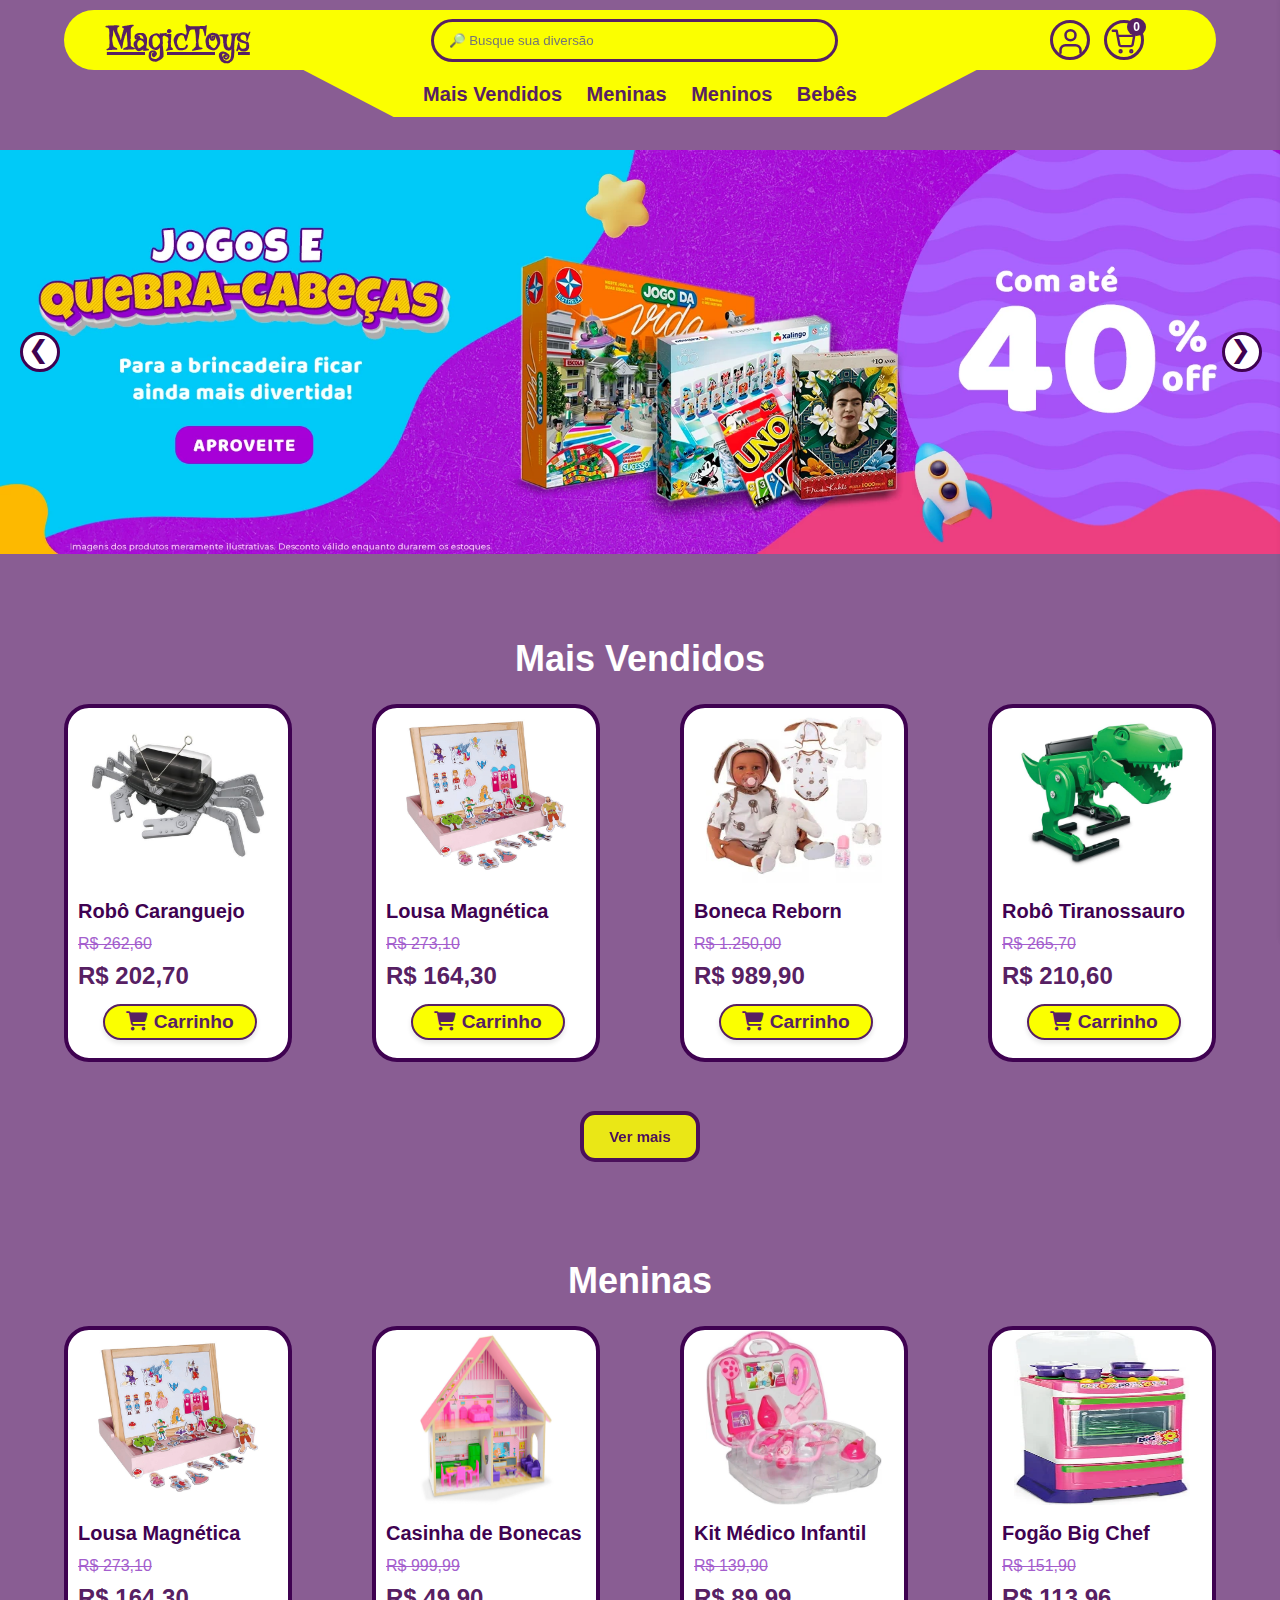
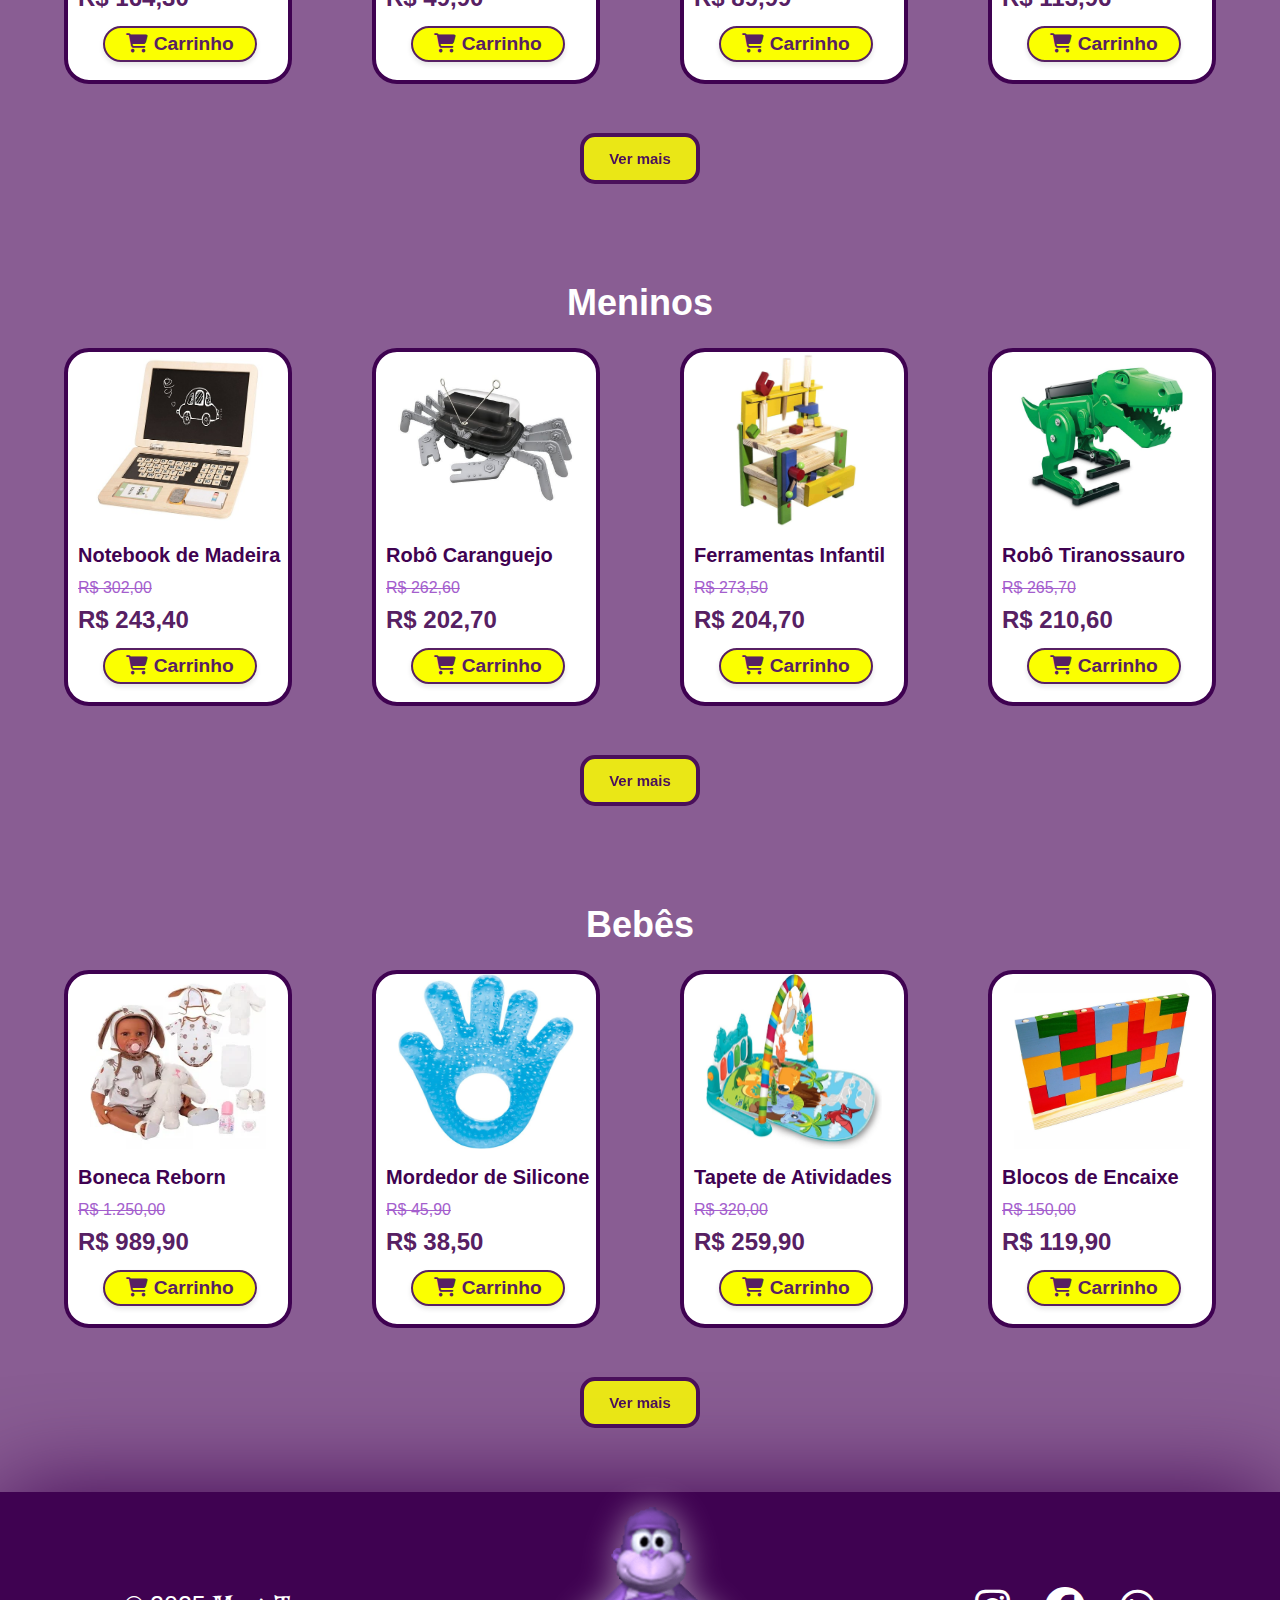
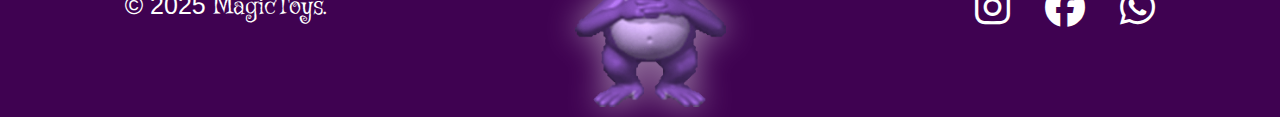
<file: Magic Toys/index.html>
<!DOCTYPE html>
<html lang="en">
<head>
    <meta charset="UTF-8">
    <meta name="viewport" content="width=device-width, initial-scale=1.0">
    <link rel="stylesheet" href="https://cdnjs.cloudflare.com/ajax/libs/font-awesome/6.4.0/css/all.min.css">
    <link rel="preconnect" href="https://fonts.googleapis.com">
    <link rel="preconnect" href="https://fonts.gstatic.com" crossorigin>
    <link href="https://fonts.googleapis.com/css2?family=Griffy&display=swap" rel="stylesheet">
    <link rel="stylesheet" href="./styles/style.css">
    <title>MagicToys</title>
    <link rel="icon" type="image/gif" href="imagens/gifs/bonzi-buddy-uwu.gif">
</head>
<body>
    <div id="overlay"></div>
    <header>
        <i id="menu" class="fa fa-bars" aria-hidden="true"></i>
        <h2><a href="#" class="logo">MagicToys</a></h2>
        <input class="busca" type="text" placeholder="🔎 Busque sua diversão">

        <div class="botao-header">
        <button class="conta" id="abrir-login">
            <svg width="25" height="25" viewBox="0 0 28 30" fill="none" xmlns="http://www.w3.org/2000/svg">
                <path d="M26 28.5V25.5C26 23.9087 25.3679 22.3826 24.2426 21.2574C23.1174 20.1321 21.5913 19.5 20 19.5H8C6.4087 19.5 4.88258 20.1321 3.75736 21.2574C2.63214 22.3826 2 23.9087 2 25.5V28.5M20 7.5C20 10.8137 17.3137 13.5 14 13.5C10.6863 13.5 8 10.8137 8 7.5C8 4.18629 10.6863 1.5 14 1.5C17.3137 1.5 20 4.18629 20 7.5Z" stroke="#572063" stroke-width="3" stroke-linecap="round" stroke-linejoin="round"/>
                </svg>
            </button>
        <button class="carrinho" id="abrir-carrinho">
            <svg width="25" height="25" viewBox="0 0 28 28" fill="none" xmlns="http://www.w3.org/2000/svg">
            <path d="M2 2H6.36364L9.28727 17.3029C9.38703 17.829 9.66026 18.3017 10.0591 18.6381C10.458 18.9744 10.9571 19.1531 11.4691 19.1429H22.0727C22.5847 19.1531 23.0838 18.9744 23.4827 18.6381C23.8816 18.3017 24.1548 17.829 24.2545 17.3029L26 7.71429H7.45455M11.8182 24.8571C11.8182 25.4883 11.3298 26 10.7273 26C10.1248 26 9.63636 25.4883 9.63636 24.8571C9.63636 24.226 10.1248 23.7143 10.7273 23.7143C11.3298 23.7143 11.8182 24.226 11.8182 24.8571ZM23.8182 24.8571C23.8182 25.4883 23.3298 26 22.7273 26C22.1248 26 21.6364 25.4883 21.6364 24.8571C21.6364 24.226 22.1248 23.7143 22.7273 23.7143C23.3298 23.7143 23.8182 24.226 23.8182 24.8571Z" stroke="#572063" stroke-width="2.7" stroke-linecap="round" stroke-linejoin="round"/>
            </svg>
            <span id="badge-carrinho" class="badge">0</span>
        </button>
        </div>
    </header>

    <nav>
        <input class="busca2" type="text" placeholder="🔎 Busque sua diversão"> 
        <ul>
            <li><a href="#maisVendidos">Mais Vendidos</a></li>
            <li><a href="#meninas">Meninas</a></li>
            <li><a href="#meninos">Meninos</a></li>
            <li><a href="#bebes">Bebês</a></li>
        </ul>
    </nav>


    <main>
        <div class="banner">
        <div class="img">
            <picture>
            <source media="(max-width: 550px)" srcset="imagens/banner/banner-mobile-01.webp">
            <img src="imagens/banner/banner-01.webp" alt="Banner 1">
            </picture>

            <picture>
            <source media="(max-width: 550px)" srcset="imagens/banner/banner-mobile-02.webp">
            <img src="imagens/banner/banner-03.webp" alt="Banner 2">
            </picture>

            <picture>
            <source media="(max-width: 550px)" srcset="imagens/banner/banner-mobile-03.webp">
            <img src="imagens/banner/banner-02.webp" alt="Banner 3">
            </picture>
        </div>

        <div class="controls">
            <button id="prev">❮</button>
            <button id="next">❯</button>
        </div>
        </div>

        


        <div id="maisVendidos" class="mais-vendidos">
            <h2 class="title">Mais Vendidos</h2>
            <div class="section">      
            <div class="produtos">
                <div class="card">
                    <img src="imagens/section/meninos-02.jpg" alt="Robô Caranguejo">
                    <h4>Robô Caranguejo</h4>
                    <span>R$ 262,60</span>
                    <p>R$ 202,70</p>
                    <button class="adicionar"><i class="fas fa-shopping-cart"></i> Carrinho</button>
                </div>
                <div class="card">
                    <img src="imagens/section/meninas-01.jpg" alt="Lousa Magnética">
                    <h4>Lousa Magnética</h4>
                    <span>R$ 273,10</span>
                    <p>R$ 164,30</p>
                    <button class="adicionar"><i class="fas fa-shopping-cart"></i> Carrinho</button>
                </div>
                <div class="card">
                    <img src="imagens/section/bebes-01.webp" alt="Boneca Reborn">
                    <h4>Boneca Reborn</h4>
                    <span>R$ 1.250,00</span>
                    <p>R$ 989,90</p>
                    <button class="adicionar"><i class="fas fa-shopping-cart"></i> Carrinho</button>
                </div>
                <div class="card">
                    <img src="imagens/section/meninos-04.jpg" alt="Robô Tiranossauro">
                    <h4>Robô Tiranossauro</h4>
                    <span>R$ 265,70</span>
                    <p>R$ 210,60</p>
                    <button class="adicionar"><i class="fas fa-shopping-cart"></i> Carrinho</button>
                </div>
                <div class="card hidden">
                    <img src="imagens/section/meninas-05.webp" alt="Pia Lava Louça">
                    <h4>Pia Lava Louça</h4>
                    <span>R$ 97,90</span>
                    <p>R$ 78,90</p>
                    <button class="adicionar"><i class="fas fa-shopping-cart"></i> Carrinho</button>
                </div>
                <div class="card hidden">
                    <img src="imagens/section/bebes-02.jpg" alt="Mordedor de Silicone">
                    <h4>Mordedor de Silicone</h4>
                    <span>R$ 45,90</span>
                    <p>R$ 38,50</p>
                    <button class="adicionar"><i class="fas fa-shopping-cart"></i> Carrinho</button>
                </div>
                <div class="card hidden">
                    <img src="imagens/section/meninos-06.jpg" alt="Construa Seu Vulcão">
                    <h4>Construa Seu Vulcão</h4>
                    <span>R$ 222,50</span>
                    <p>R$ 162,00</p>
                    <button class="adicionar"><i class="fas fa-shopping-cart"></i> Carrinho</button>
                </div>
                <div class="card hidden">
                    <img src="imagens/section/meninas-02.jpg" alt="Casinha de Bonecas">
                    <h4>Casinha de Bonecas</h4>
                    <span>R$ 450,00</span>
                    <p>R$ 329,90</p>
                    <button class="adicionar"><i class="fas fa-shopping-cart"></i> Carrinho</button>
                </div>
            </div>
        </div>
        </div>
        <div class="vermais">
            <button class="showmore" id="verMais2">Ver mais</button>
          </div>
        <div id="meninas" class="meninas">
            <h2 class="title">Meninas</h2>
            <div class="section">
            <div class="produtos">
                <div class="card">
                    <img src="imagens/section/meninas-01.jpg" alt="Toy 1">
                    <h4>Lousa Magnética</h4>
                    <span>R$ 273,10</span>
                    <p>R$ 164,30</p>
                    <button class="adicionar"><i class="fas fa-shopping-cart"></i> Carrinho</button>
                </div>
                <div class="card">
                    <img src="imagens/section/meninas-02.jpg" alt="Toy 1">
                    <h4>Casinha de Bonecas</h4>
                    <span>R$ 999,99</span>
                    <p>R$ 49,90</p>
                    <button class="adicionar"><i class="fas fa-shopping-cart"></i> Carrinho</button>
                </div>
                <div class="card">
                    <img src="imagens/section/meninas-03.webp" alt="Toy 1">
                    <h4>Kit Médico Infantil</h4>
                    <span>R$ 139,90</span>
                    <p>R$ 89,99</p>
                    <button class="adicionar"><i class="fas fa-shopping-cart"></i> Carrinho</button>
                </div>
                <div class="card">
                    <img src="imagens/section/meninas-04.webp" alt="Toy 1">
                    <h4>Fogão Big Chef</h4>
                    <span>R$ 151,90</span>
                    <p>R$ 113,96</p>
                    <button class="adicionar"><i class="fas fa-shopping-cart"></i> Carrinho</button>
                </div>
                <div class="card hidden">
                    <img src="imagens/section/meninas-05.webp" alt="Toy 1">
                    <h4>Pia Lava Louça</h4>
                    <span>R$ 97,90</span>
                    <p>R$ 78,90</p>
                    <button class="adicionar"><i class="fas fa-shopping-cart"></i> Carrinho</button>
                </div>
                <div class="card hidden">
                    <img src="imagens/section/meninas-06.jpg" alt="Toy 1">
                    <h4>Jogo Dominó Doll</h4>
                    <span>R$ 34,20</span>
                    <p>R$ 26,60</p>
                    <button class="adicionar"><i class="fas fa-shopping-cart"></i> Carrinho</button>
                </div>
                <div class="card hidden">
                    <img src="imagens/section/meninas-07.jpg" alt="Toy 1">
                    <h4>Jogo da Memória</h4>
                    <span>R$ 34,20</span>
                    <p>R$ 26,60</p>
                    <button class="adicionar"><i class="fas fa-shopping-cart"></i> Carrinho</button>
                </div>
                <div class="card hidden">
                    <img src="imagens/section/meninas-08.jpg" alt="Toy 1">
                    <h4>Berço de Bonecas</h4>
                    <span>R$ 241,80</span>
                    <p>R$ 174,70</p>
                    <button class="adicionar"><i class="fas fa-shopping-cart"></i> Carrinho</button>
                </div>
            </div>
        </div>
        </div>
        <div class="vermais">
            <button class="showmore" id="verMais1">Ver mais</button>
        </div>
        <div id="meninos" class="meninos">
            <h2 class="title">Meninos</h2>
            <div class="section">
            <div class="produtos">
                <div class="card">
                    <img src="imagens/section/meninos-01.jpg" alt="Toy 1">
                    <h4>Notebook de Madeira</h4>
                    <span>R$ 302,00</span>
                    <p>R$ 243,40</p>
                    <button class="adicionar"><i class="fas fa-shopping-cart"></i> Carrinho</button>
                </div>
                <div class="card">
                    <img src="imagens/section/meninos-02.jpg" alt="Toy 1">
                    <h4>Robô Caranguejo</h4>
                    <span>R$ 262,60</span>
                    <p>R$ 202,70</p>
                    <button class="adicionar"><i class="fas fa-shopping-cart"></i> Carrinho</button>
                </div>
                <div class="card">
                    <img src="imagens/section/meninos-03.jpg" alt="Toy 1">
                    <h4>Ferramentas Infantil</h4>
                    <span>R$ 273,50</span>
                    <p>R$ 204,70</p>
                    <button class="adicionar"><i class="fas fa-shopping-cart"></i> Carrinho</button>
                </div>
                <div class="card">
                    <img src="imagens/section/meninos-04.jpg" alt="Toy 1">
                    <h4>Robô Tiranossauro</h4>
                    <span>R$ 265,70</span>
                    <p>R$ 210,60</p>
                    <button class="adicionar"><i class="fas fa-shopping-cart"></i> Carrinho</button>
                </div>
                <div class="card hidden">
                    <img src="imagens/section/meninos-05.jpg" alt="Toy 1">
                    <h4>Ciência do Clima</h4>
                    <span>R$ 240,20</span>
                    <p>R$ 182,70</p>
                    <button class="adicionar"><i class="fas fa-shopping-cart"></i> Carrinho</button>
                </div>
                <div class="card hidden">
                    <img src="imagens/section/meninos-06.jpg" alt="Toy 1">
                    <h4>Construa Seu Vulcão</h4>
                    <span>R$ 222,50</span>
                    <p>R$ 162,00</p>
                    <button class="adicionar"><i class="fas fa-shopping-cart"></i> Carrinho</button>
                </div>
                <div class="card hidden">
                    <img src="imagens/section/meninos-07.jpg" alt="Toy 1">
                    <h4>Robô Aranha</h4>
                    <span>R$ 281,70</span>
                    <p>R$ 222,40</p>
                    <button class="adicionar"><i class="fas fa-shopping-cart"></i> Carrinho</button>
                </div>
                <div class="card hidden">
                    <img src="imagens/section/meninos-08.jpg" alt="Toy 1">
                    <h4>Mão Robótica</h4>
                    <span>R$ 219,10</span>
                    <p>R$ 162,50</p>
                    <button class="adicionar"><i class="fas fa-shopping-cart"></i> Carrinho</button>
                </div>
            </div>
        </div>
        </div>
        <div class="vermais">
            <button class="showmore" id="verMais4">Ver mais</button>
        </div>
        <div id="bebes" class="bebes">
            <h2 class="title">Bebês</h2>
            <div class="section">
            <div class="produtos">
                <div class="card">
                    <img src="imagens/section/bebes-01.webp" alt="Boneca Reborn realista">
                    <h4>Boneca Reborn</h4>
                    <span>R$ 1.250,00</span>
                    <p>R$ 989,90</p>
                    <button class="adicionar"><i class="fas fa-shopping-cart"></i> Carrinho</button>
                </div>
                <div class="card">
                    <img src="imagens/section/bebes-02.jpg" alt="Mordedor de Silicone">
                    <h4>Mordedor de Silicone</h4>
                    <span>R$ 45,90</span>
                    <p>R$ 38,50</p>
                    <button class="adicionar"><i class="fas fa-shopping-cart"></i> Carrinho</button>
                </div>
                <div class="card">
                    <img src="imagens/section/bebes-03.jpg" alt="Tapete de Atividades">
                    <h4>Tapete de Atividades</h4>
                    <span>R$ 320,00</span>
                    <p>R$ 259,90</p>
                    <button class="adicionar"><i class="fas fa-shopping-cart"></i> Carrinho</button>
                </div>
                <div class="card">
                    <img src="imagens/section/bebes-04.webp" alt="Blocos de Encaixe Grandes">
                    <h4>Blocos de Encaixe</h4>
                    <span>R$ 150,00</span>
                    <p>R$ 119,90</p>
                    <button class="adicionar"><i class="fas fa-shopping-cart"></i> Carrinho</button>
                </div>
                <div class="card hidden">
                    <img src="imagens/section/bebes-05.webp" alt="Chocalho de Mão">
                    <h4>Chocalho de Mão</h4>
                    <span>R$ 29,90</span>
                    <p>R$ 19,90</p>
                    <button class="adicionar"><i class="fas fa-shopping-cart"></i> Carrinho</button>
                </div>
                <div class="card hidden">
                    <img src="imagens/section/bebes-06.webp" alt="Móbile Musical para Berço">
                    <h4>Móbile Musical</h4>
                    <span>R$ 199,90</span>
                    <p>R$ 159,90</p>
                    <button class="adicionar"><i class="fas fa-shopping-cart"></i> Carrinho</button>
                </div>
                <div class="card hidden">
                    <img src="imagens/section/bebes-07.webp" alt="Urso de Pelúcia">
                    <h4>Labubu de Pelúcia</h4>
                    <span>R$ 89,90</span>
                    <p>R$ 59,90</p>
                    <button class="adicionar"><i class="fas fa-shopping-cart"></i> Carrinho</button>
                </div>
                <div class="card hidden">
                    <img src="imagens/section/bebes-08.webp" alt="Kit Banho de Bebê">
                    <h4>Kit Torre Mágica</h4>
                    <span>R$ 65,00</span>
                    <p>R$ 49,90</p>
                    <button class="adicionar"><i class="fas fa-shopping-cart"></i> Carrinho</button>
                </div>
            </div>
        </div>
        </div>
        <div class="vermais">
            <button class="showmore" id="verMais3">Ver mais</button>
          </div>
          <!-- Botão para abrir menu -->
          
        
        <!-- Sidebar menu -->
        <div id="sidebar-menu" class="sidebar-menu">
            <div class="sidebar-header">
              <h1 class="titulo-menu"><i class="fa fa-bars"></i>MENU</h1>
              <button id="fechar-menu" class="fechar"><i class="fas fa-times"></i></button>
            </div>
            <hr class="linha3">
            <ul class="menu-list">
              <li><a id="linkMenu" href="#maisVendidos">Mais Vendidos</a></li>
              <li><a id="linkMenu" href="#meninas">Meninas</a></li>
              <li><a id="linkMenu" href="#meninos">Meninos</a></li>
              <li><a id="linkMenu" href="#bebes">Bebês</a></li>
            </ul>
        </div>


          <!-- Botão para abrir carrinho -->
          
        
        <!-- Sidebar carrinho -->
          <div id="sidebar-carrinho" class="sidebar">
            <div class="topCarrinho">
              <h1 class="titulo1">
                <svg width="25" height="25" viewBox="0 0 28 28" fill="none" xmlns="http://www.w3.org/2000/svg">
                  <path d="M2 2H6.36364L9.28727 17.3029C9.38703 17.829 9.66026 18.3017 10.0591 18.6381C10.458 18.9744 10.9571 19.1531 11.4691 19.1429H22.0727C22.5847 19.1531 23.0838 18.9744 23.4827 18.6381C23.8816 18.3017 24.1548 17.829 24.2545 17.3029L26 7.71429H7.45455M11.8182 24.8571C11.8182 25.4883 11.3298 26 10.7273 26C10.1248 26 9.63636 25.4883 9.63636 24.8571C9.63636 24.226 10.1248 23.7143 10.7273 23.7143C11.3298 23.7143 11.8182 24.226 11.8182 24.8571ZM23.8182 24.8571C23.8182 25.4883 23.3298 26 22.7273 26C22.1248 26 21.6364 25.4883 21.6364 24.8571C21.6364 24.226 22.1248 23.7143 22.7273 23.7143C23.3298 23.7143 23.8182 24.226 23.8182 24.8571Z" stroke="#572063" stroke-width="2.5" stroke-linecap="round" stroke-linejoin="round"/>
                </svg>
                MEU CARRINHO
                <button id="fechar-carrinho" class="fechar"><i class="fas fa-times"></i></button>
              </h1>
              <hr class="linha">  
            </div>
          
            <ul id="lista-carrinho">
              <li id="carrinho-vazio">
                <i class="fas fa-shopping-cart"></i>
                <p>Seu carrinho está vazio</p>
                <button class="continuar-comprando" id="sair-carrinho">Continuar comprando</button>
              </li>
            </ul>
            
            <div id="carrinho-footer" class="footer-carrinho">
              <p id="total-carrinho">Total: R$ 0,00</p>
              <button id="botao-finalizar">Finalizar Compra</button>
              <button id="botao-continuar" class="continuar-comprando1">Continuar Comprando</button>
            </div>
          </div>
          
        
          <!-- Botão para abrir login -->
          
        
        <!-- Sidebar Login -->
        <div id="sidebar-login" class="sidebar1">
          <div class="sidebar-header">
              <h1 class="titulo"><svg width="25" height="25" viewBox="0 0 28 30" fill="none" xmlns="http://www.w3.org/2000/svg">
                <path d="M26 28.5V25.5C26 23.9087 25.3679 22.3826 24.2426 21.2574C23.1174 20.1321 21.5913 19.5 20 19.5H8C6.4087 19.5 4.88258 20.1321 3.75736 21.2574C2.63214 22.3826 2 23.9087 2 25.5V28.5M20 7.5C20 10.8137 17.3137 13.5 14 13.5C10.6863 13.5 8 10.8137 8 7.5C8 4.18629 10.6863 1.5 14 1.5C17.3137 1.5 20 4.18629 20 7.5Z" stroke="#572063" stroke-width="3" stroke-linecap="round" stroke-linejoin="round"/>
                </svg>EFETUAR LOGIN</h1>
            <button id="fechar-login" class="fechar"><i class="fas fa-times"></i></button>
          </div>

            <hr class="linha1">
        
            <h3 class="h3">Escolha uma opção para entrar:</h3>
            <div class="opcoes-login">
              <button type="button" class="botao-codigo">Receber por código</button>
              <button type="button" class="gmail">
                <i class="fab fa-google"></i> Entrar com <span>Google</span>
              </button>
              <button type="button" class="face">
                <i class="fab fa-facebook-f"></i> Entrar com <span>Facebook</span>
              </button>
            </div>
        
            <hr class="linha2">
        
            <h3 class="h3">Entrar com email e senha:</h3>
            <div class="inputs-login">
              <input class="input-email" placeholder="Ex: exemplos@gmail.com" type="email" id="email" name="email" required>
              <input class="input-senha" placeholder="Adicione sua senha" type="password" id="senha" name="senha" required>
            </div>
        
            <p class="esqueci-senha">Esqueci minha senha</p>
            <button type="submit" class="botao-entrar">Entrar</button>
            <p class="cadastre-se">Não tem uma conta? Cadastre-se</p>
        </div>

        <!-- Modal Checkout -->
        <div id="modal-checkout" class="modal-checkout">
            <div class="checkout-content">
            <div class="checkout-header">
                <h2>Finalizar Compra</h2>
                <button class="fechar-checkout">×</button>
            </div>
        
            <div class="checkout-body">
                <!-- Resumo do Pedido -->
                <div class="resumo-pedido">
                <h3>Seu Pedido</h3>
                <div id="lista-checkout" class="lista-checkout">
                    <!-- Itens serão preenchidos via JavaScript -->
                </div>
                <div class="total-checkout">
                    <strong>Total: <span id="total-checkout">R$ 0,00</span></strong>
                </div>
                </div>
        
                <!-- Formulário Simplificado -->
                <div class="form-checkout">
                <h3>💳 Informações para Entrega</h3>
                
                <input type="text" id="nome-cliente" placeholder="Seu nome completo" class="input-checkout">
                <input type="email" id="email-cliente" placeholder="Seu e-mail" class="input-checkout">
                <input type="tel" id="telefone-cliente" placeholder="Telefone (11) 99999-9999" class="input-checkout">
                
                <select id="metodo-pagamento" class="select-checkout">
                    <option value="">Forma de pagamento</option>
                    <option value="pix">🎯 PIX</option>
                    <option value="cartao">💳 Cartão de Crédito</option>
                    <option value="boleto">📄 Boleto</option>
                </select>
                </div>
            </div>
        
            <div class="checkout-footer">
                <button class="btn-voltar" id="voltar-carrinho">← Voltar ao Carrinho</button>
                <button class="btn-confirmar" id="confirmar-pedido">✅ Confirmar Pedido</button>
            </div>
            </div>
        </div>

          <button id="btnTopo"><i class="fa-solid fa-angle-up"></i></button>
    </main>
    

    <footer>
        <p class="c">© 2025 <span class="mgcty"> MagicToys.</span></p>
        <img src="imagens/gifs/bonziGIF.gif" alt="">

        <div class="redes-sociais">
            <i class="fa-brands fa-instagram"></i>
            <i class="fa-brands fa-facebook"></i>
            <i class="fa-brands fa-whatsapp"></i>
        </div>
    </footer>   


<script src="script.js"></script>

</body>
</html>
</file>
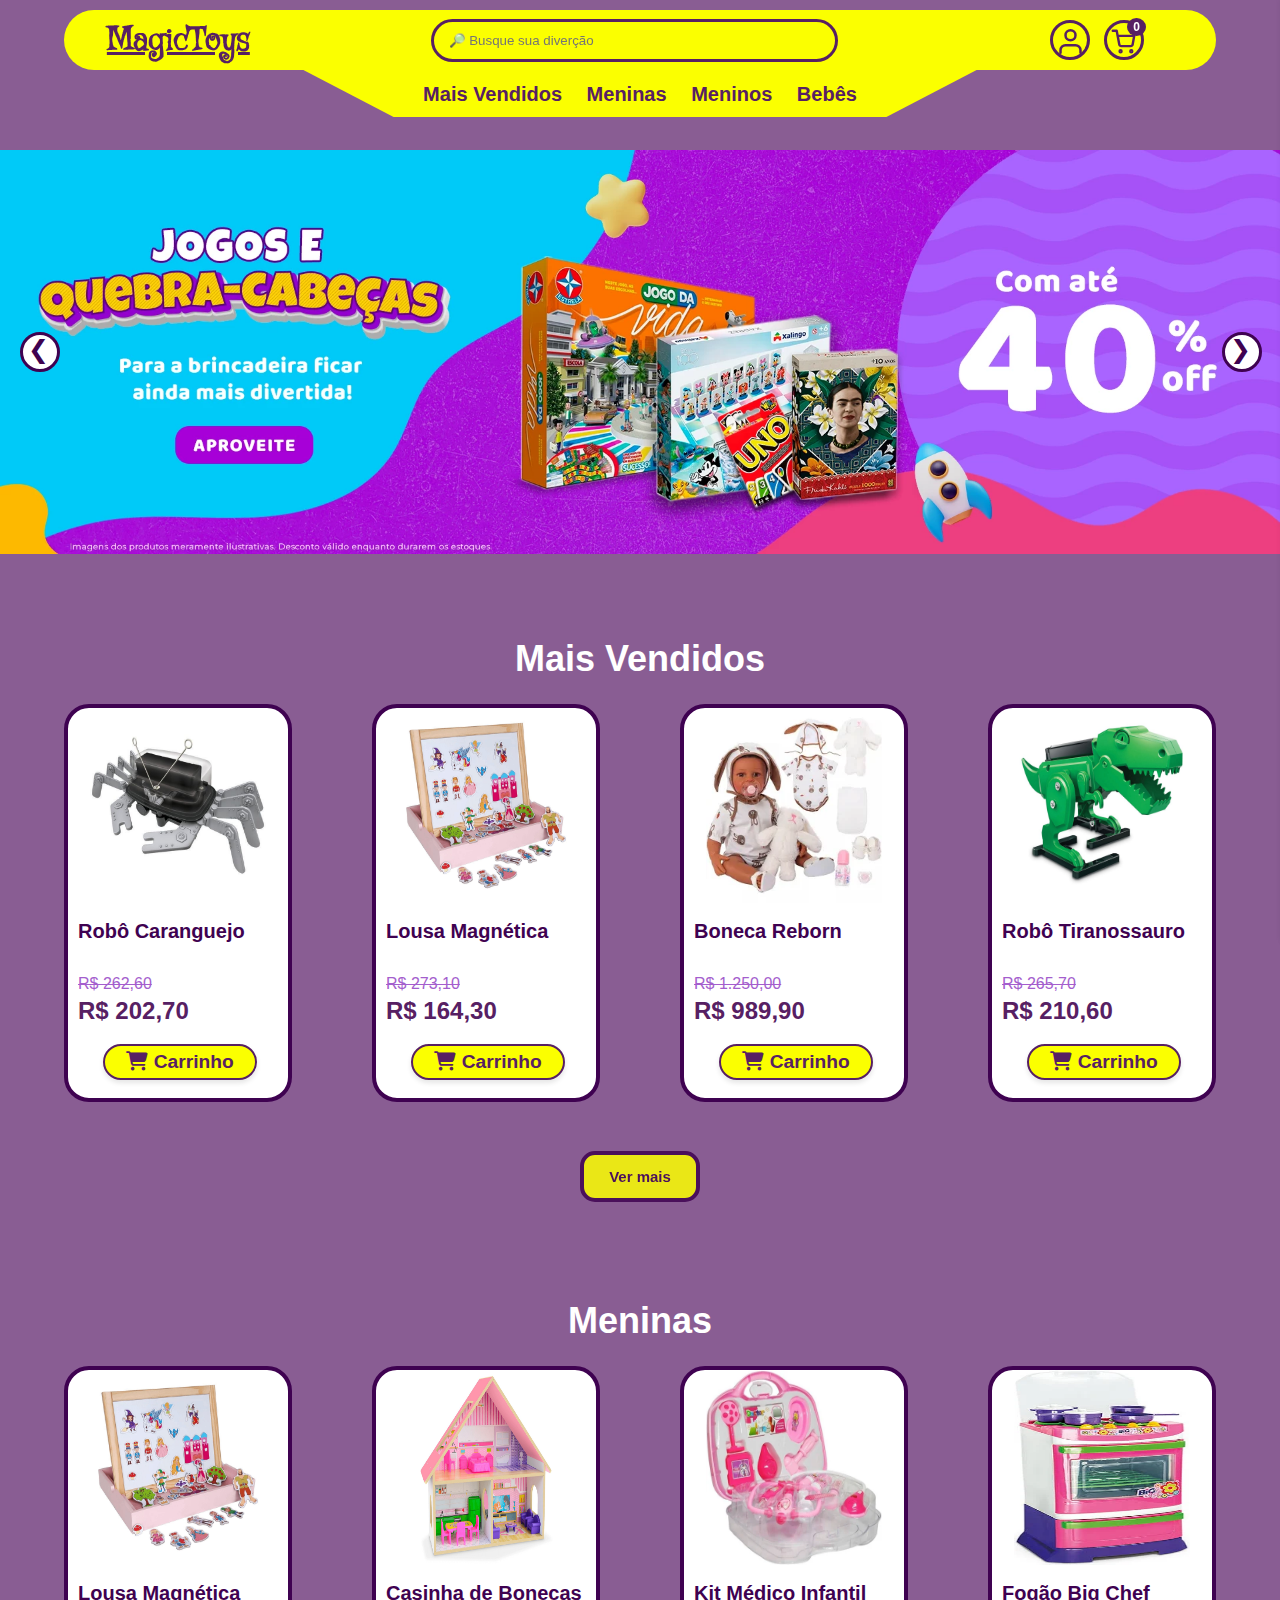
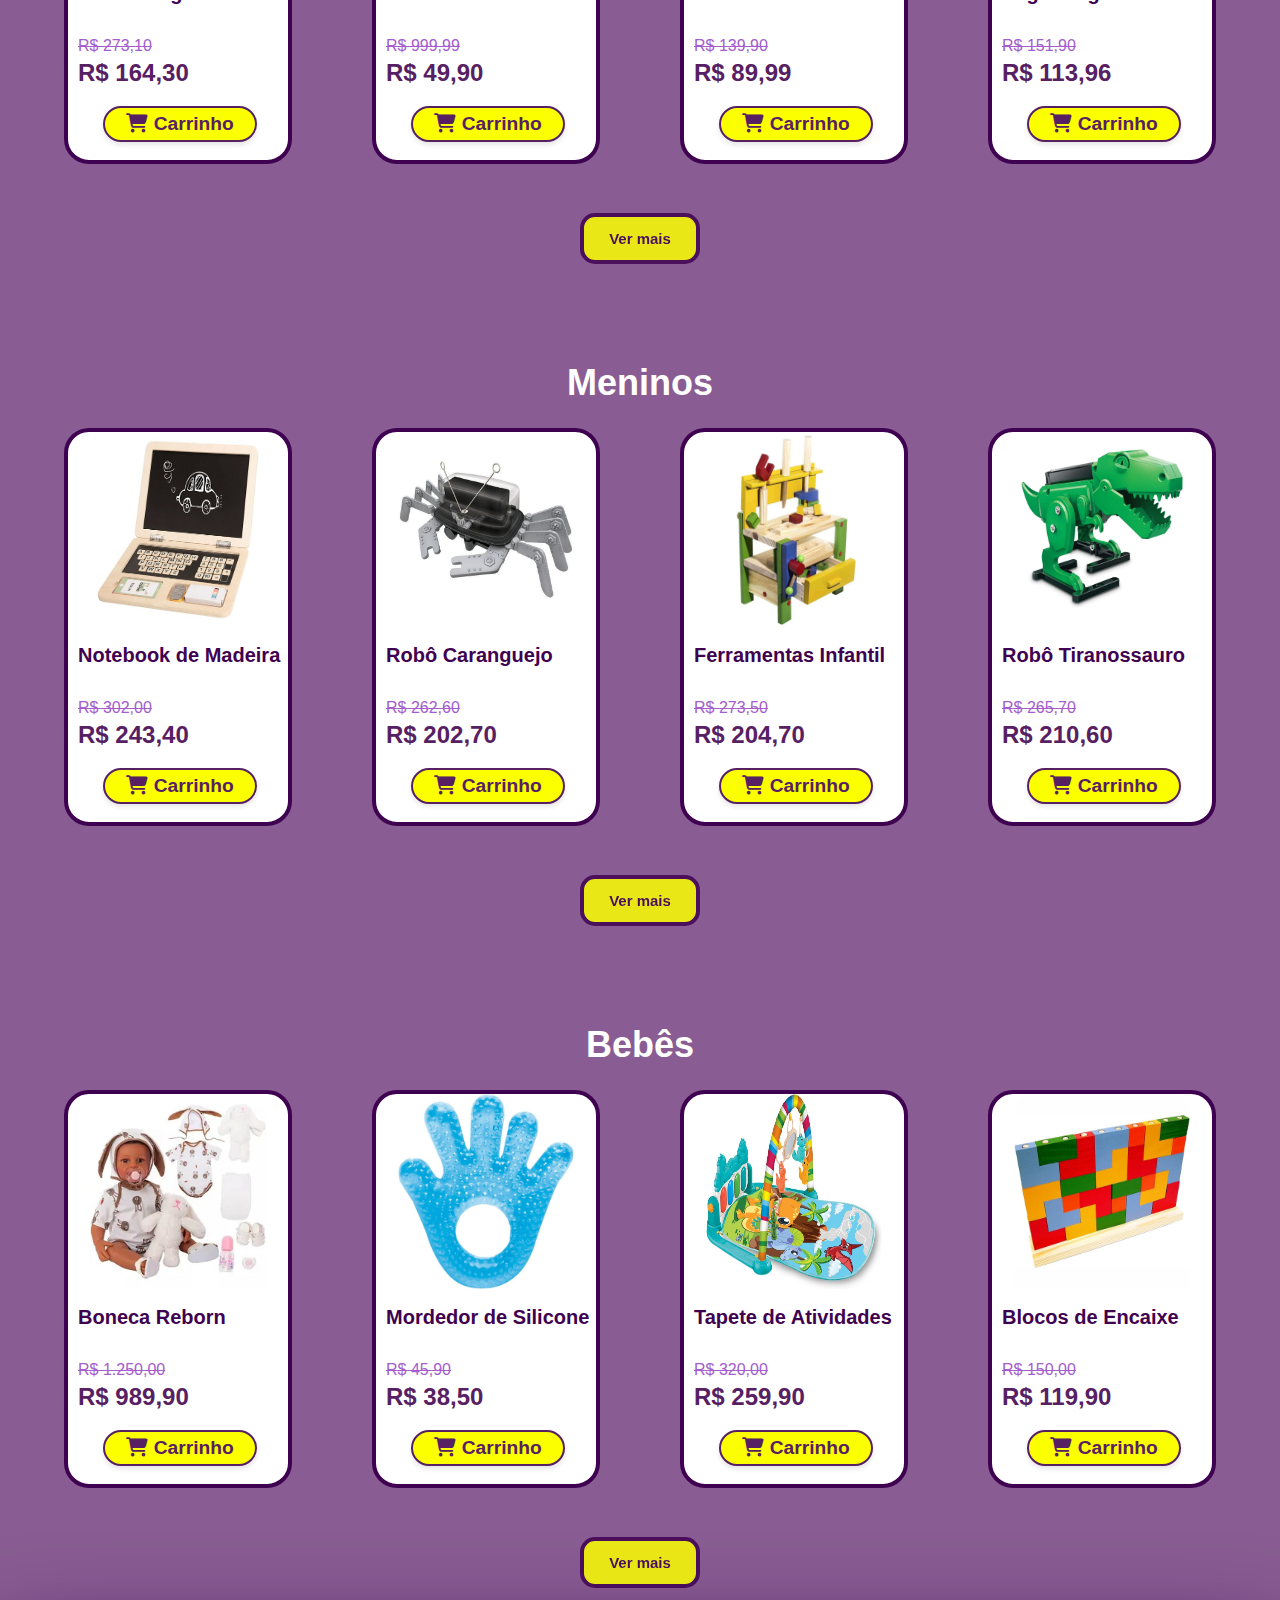
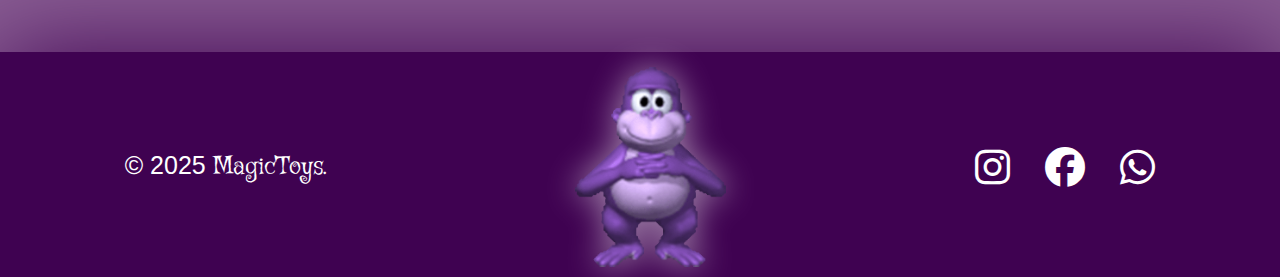
<file: Magic Toys/imagens/Magic Toys/index.html>
<!DOCTYPE html>
<html lang="en">
<head>
    <meta charset="UTF-8">
    <meta name="viewport" content="width=device-width, initial-scale=1.0">
    <link rel="stylesheet" href="https://cdnjs.cloudflare.com/ajax/libs/font-awesome/6.4.0/css/all.min.css">
    <link rel="preconnect" href="https://fonts.googleapis.com">
    <link rel="preconnect" href="https://fonts.gstatic.com" crossorigin>
    <link href="https://fonts.googleapis.com/css2?family=Griffy&display=swap" rel="stylesheet">
    <link rel="stylesheet" href="./styles/style.css">
    <title>MagicToys</title>
    <link rel="icon" type="image/gif" href="imagens/bonzi-buddy-uwu.gif">
</head>
<body>
    <div id="overlay"></div>
    <header>
        <i id="menu" class="fa fa-bars" aria-hidden="true"></i>
        <h2><a href="#" class="logo">MagicToys</a></h2>
        <input class="busca" type="text" placeholder="🔎 Busque sua diverção">

        <div class="botao-header">
        <button class="conta" id="abrir-login">
            <svg width="25" height="25" viewBox="0 0 28 30" fill="none" xmlns="http://www.w3.org/2000/svg">
                <path d="M26 28.5V25.5C26 23.9087 25.3679 22.3826 24.2426 21.2574C23.1174 20.1321 21.5913 19.5 20 19.5H8C6.4087 19.5 4.88258 20.1321 3.75736 21.2574C2.63214 22.3826 2 23.9087 2 25.5V28.5M20 7.5C20 10.8137 17.3137 13.5 14 13.5C10.6863 13.5 8 10.8137 8 7.5C8 4.18629 10.6863 1.5 14 1.5C17.3137 1.5 20 4.18629 20 7.5Z" stroke="#572063" stroke-width="3" stroke-linecap="round" stroke-linejoin="round"/>
                </svg>
            </button>
        <button class="carrinho" id="abrir-carrinho">
            <svg width="25" height="25" viewBox="0 0 28 28" fill="none" xmlns="http://www.w3.org/2000/svg">
            <path d="M2 2H6.36364L9.28727 17.3029C9.38703 17.829 9.66026 18.3017 10.0591 18.6381C10.458 18.9744 10.9571 19.1531 11.4691 19.1429H22.0727C22.5847 19.1531 23.0838 18.9744 23.4827 18.6381C23.8816 18.3017 24.1548 17.829 24.2545 17.3029L26 7.71429H7.45455M11.8182 24.8571C11.8182 25.4883 11.3298 26 10.7273 26C10.1248 26 9.63636 25.4883 9.63636 24.8571C9.63636 24.226 10.1248 23.7143 10.7273 23.7143C11.3298 23.7143 11.8182 24.226 11.8182 24.8571ZM23.8182 24.8571C23.8182 25.4883 23.3298 26 22.7273 26C22.1248 26 21.6364 25.4883 21.6364 24.8571C21.6364 24.226 22.1248 23.7143 22.7273 23.7143C23.3298 23.7143 23.8182 24.226 23.8182 24.8571Z" stroke="#572063" stroke-width="2.7" stroke-linecap="round" stroke-linejoin="round"/>
            </svg>
            <span id="badge-carrinho" class="badge">0</span>
        </button>
        </div>
    </header>

    <nav>
        <input class="busca2" type="text" placeholder="🔎 Busque sua diverção"> 
        <ul>
            <li><a href="#maisVendidos">Mais Vendidos</a></li>
            <li><a href="#meninas">Meninas</a></li>
            <li><a href="#meninos">Meninos</a></li>
            <li><a href="#bebes">Bebês</a></li>
        </ul>
    </nav>


    <main>
        <div class="banner">
        <div class="img">
            <picture>
            <source media="(max-width: 550px)" srcset="imagens/banner/banner-mobile-01.webp">
            <img src="imagens/banner/banner-01.webp" alt="Banner 1">
            </picture>

            <picture>
            <source media="(max-width: 550px)" srcset="imagens/banner/banner-mobile-02.webp">
            <img src="imagens/banner/banner-03.webp" alt="Banner 2">
            </picture>

            <picture>
            <source media="(max-width: 550px)" srcset="imagens/banner/banner-mobile-03.webp">
            <img src="imagens/banner/banner-02.webp" alt="Banner 3">
            </picture>
        </div>

        <div class="controls">
            <button id="prev">❮</button>
            <button id="next">❯</button>
        </div>
        </div>

        


        <div id="maisVendidos" class="mais-vendidos">
            <h2 class="title">Mais Vendidos</h2>
            <div class="section">      
            <div class="produtos">
                <div class="card">
                    <img src="imagens/section/meninos-02.jpg" alt="Robô Caranguejo">
                    <h4>Robô Caranguejo</h4>
                    <span>R$ 262,60</span>
                    <p>R$ 202,70</p>
                    <button class="adicionar"><i class="fas fa-shopping-cart"></i> Carrinho</button>
                </div>
                <div class="card">
                    <img src="imagens/section/meninas-01.jpg" alt="Lousa Magnética">
                    <h4>Lousa Magnética</h4>
                    <span>R$ 273,10</span>
                    <p>R$ 164,30</p>
                    <button class="adicionar"><i class="fas fa-shopping-cart"></i> Carrinho</button>
                </div>
                <div class="card">
                    <img src="imagens/bebeReborn.webp" alt="Boneca Reborn">
                    <h4>Boneca Reborn</h4>
                    <span>R$ 1.250,00</span>
                    <p>R$ 989,90</p>
                    <button class="adicionar"><i class="fas fa-shopping-cart"></i> Carrinho</button>
                </div>
                <div class="card">
                    <img src="imagens/section/meninos-04.jpg" alt="Robô Tiranossauro">
                    <h4>Robô Tiranossauro</h4>
                    <span>R$ 265,70</span>
                    <p>R$ 210,60</p>
                    <button class="adicionar"><i class="fas fa-shopping-cart"></i> Carrinho</button>
                </div>
                <div class="card hidden">
                    <img src="imagens/section/meninas-05.webp" alt="Pia Lava Louça">
                    <h4>Pia Lava Louça</h4>
                    <span>R$ 97,90</span>
                    <p>R$ 78,90</p>
                    <button class="adicionar"><i class="fas fa-shopping-cart"></i> Carrinho</button>
                </div>
                <div class="card hidden">
                    <img src="imagens/section/bebes-02.jpg" alt="Mordedor de Silicone">
                    <h4>Mordedor de Silicone</h4>
                    <span>R$ 45,90</span>
                    <p>R$ 38,50</p>
                    <button class="adicionar"><i class="fas fa-shopping-cart"></i> Carrinho</button>
                </div>
                <div class="card hidden">
                    <img src="imagens/section/meninos-06.jpg" alt="Construa Seu Vulcão">
                    <h4>Construa Seu Vulcão</h4>
                    <span>R$ 222,50</span>
                    <p>R$ 162,00</p>
                    <button class="adicionar"><i class="fas fa-shopping-cart"></i> Carrinho</button>
                </div>
                <div class="card hidden">
                    <img src="imagens/section/meninas-02.jpg" alt="Casinha de Bonecas">
                    <h4>Casinha de Bonecas</h4>
                    <span>R$ 450,00</span>
                    <p>R$ 329,90</p>
                    <button class="adicionar"><i class="fas fa-shopping-cart"></i> Carrinho</button>
                </div>
            </div>
        </div>
        </div>
        <div class="vermais">
            <button class="showmore" id="verMais">Ver mais</button>
          </div>
        <div id="meninas" class="meninas">
            <h2 class="title">Meninas</h2>
            <div class="section">
            <div class="produtos">
                <div class="card">
                    <img src="imagens/section/meninas-01.jpg" alt="Toy 1">
                    <h4>Lousa Magnética</h4>
                    <span>R$ 273,10</span>
                    <p>R$ 164,30</p>
                    <button class="adicionar"><i class="fas fa-shopping-cart"></i> Carrinho</button>
                </div>
                <div class="card">
                    <img src="imagens/section/meninas-02.jpg" alt="Toy 1">
                    <h4>Casinha de Bonecas</h4>
                    <span>R$ 999,99</span>
                    <p>R$ 49,90</p>
                    <button class="adicionar"><i class="fas fa-shopping-cart"></i> Carrinho</button>
                </div>
                <div class="card">
                    <img src="imagens/section/meninas-03.webp" alt="Toy 1">
                    <h4>Kit Médico Infantil</h4>
                    <span>R$ 139,90</span>
                    <p>R$ 89,99</p>
                    <button class="adicionar"><i class="fas fa-shopping-cart"></i> Carrinho</button>
                </div>
                <div class="card">
                    <img src="imagens/section/meninas-04.webp" alt="Toy 1">
                    <h4>Fogão Big Chef</h4>
                    <span>R$ 151,90</span>
                    <p>R$ 113,96</p>
                    <button class="adicionar"><i class="fas fa-shopping-cart"></i> Carrinho</button>
                </div>
                <div class="card hidden">
                    <img src="imagens/section/meninas-05.webp" alt="Toy 1">
                    <h4>Pia Lava Louça</h4>
                    <span>R$ 97,90</span>
                    <p>R$ 78,90</p>
                    <button class="adicionar"><i class="fas fa-shopping-cart"></i> Carrinho</button>
                </div>
                <div class="card hidden">
                    <img src="imagens/section/meninas-06.jpg" alt="Toy 1">
                    <h4>Dominó Doll</h4>
                    <span>R$ 34,20</span>
                    <p>R$ 26,60</p>
                    <button class="adicionar"><i class="fas fa-shopping-cart"></i> Carrinho</button>
                </div>
                <div class="card hidden">
                    <img src="imagens/section/meninas-07.jpg" alt="Toy 1">
                    <h4>Jogo da Memória</h4>
                    <span>R$ 34,20</span>
                    <p>R$ 26,60</p>
                    <button class="adicionar"><i class="fas fa-shopping-cart"></i> Carrinho</button>
                </div>
                <div class="card hidden">
                    <img src="imagens/section/meninas-08.jpg" alt="Toy 1">
                    <h4>Berço de Bonecas</h4>
                    <span>R$ 241,80</span>
                    <p>R$ 174,70</p>
                    <button class="adicionar"><i class="fas fa-shopping-cart"></i> Carrinho</button>
                </div>
            </div>
        </div>
        </div>
        <div class="vermais">
            <button class="showmore" id="verMais">Ver mais</button>
        </div>
        <div id="meninos" class="meninos">
            <h2 class="title">Meninos</h2>
            <div class="section">
            <div class="produtos">
                <div class="card">
                    <img src="imagens/section/meninos-01.jpg" alt="Toy 1">
                    <h4>Notebook de Madeira</h4>
                    <span>R$ 302,00</span>
                    <p>R$ 243,40</p>
                    <button class="adicionar"><i class="fas fa-shopping-cart"></i> Carrinho</button>
                </div>
                <div class="card">
                    <img src="imagens/section/meninos-02.jpg" alt="Toy 1">
                    <h4>Robô Caranguejo</h4>
                    <span>R$ 262,60</span>
                    <p>R$ 202,70</p>
                    <button class="adicionar"><i class="fas fa-shopping-cart"></i> Carrinho</button>
                </div>
                <div class="card">
                    <img src="imagens/section/meninos-03.jpg" alt="Toy 1">
                    <h4>Ferramentas Infantil</h4>
                    <span>R$ 273,50</span>
                    <p>R$ 204,70</p>
                    <button class="adicionar"><i class="fas fa-shopping-cart"></i> Carrinho</button>
                </div>
                <div class="card">
                    <img src="imagens/section/meninos-04.jpg" alt="Toy 1">
                    <h4>Robô Tiranossauro</h4>
                    <span>R$ 265,70</span>
                    <p>R$ 210,60</p>
                    <button class="adicionar"><i class="fas fa-shopping-cart"></i> Carrinho</button>
                </div>
                <div class="card hidden">
                    <img src="imagens/section/meninos-05.jpg" alt="Toy 1">
                    <h4>Ciência do Clima</h4>
                    <span>R$ 240,20</span>
                    <p>R$ 182,70</p>
                    <button class="adicionar"><i class="fas fa-shopping-cart"></i> Carrinho</button>
                </div>
                <div class="card hidden">
                    <img src="imagens/section/meninos-06.jpg" alt="Toy 1">
                    <h4>Construa Seu Vulcão</h4>
                    <span>R$ 222,50</span>
                    <p>R$ 162,00</p>
                    <button class="adicionar"><i class="fas fa-shopping-cart"></i> Carrinho</button>
                </div>
                <div class="card hidden">
                    <img src="imagens/section/meninos-07.jpg" alt="Toy 1">
                    <h4>Robô Aranha</h4>
                    <span>R$ 281,70</span>
                    <p>R$ 222,40</p>
                    <button class="adicionar"><i class="fas fa-shopping-cart"></i> Carrinho</button>
                </div>
                <div class="card hidden">
                    <img src="imagens/section/meninos-08.jpg" alt="Toy 1">
                    <h4>Mão Robótica</h4>
                    <span>R$ 219,10</span>
                    <p>R$ 162,50</p>
                    <button class="adicionar"><i class="fas fa-shopping-cart"></i> Carrinho</button>
                </div>
            </div>
        </div>
        </div>
        <div class="vermais">
            <button class="showmore" id="verMais">Ver mais</button>
        </div>
        <div id="bebes" class="bebes">
            <h2 class="title">Bebês</h2>
            <div class="section">
            <div class="produtos">
                <div class="card">
                    <img src="imagens/bebeReborn.webp" alt="Boneca Reborn realista">
                    <h4>Boneca Reborn</h4>
                    <span>R$ 1.250,00</span>
                    <p>R$ 989,90</p>
                    <button class="adicionar"><i class="fas fa-shopping-cart"></i> Carrinho</button>
                </div>
                <div class="card">
                    <img src="imagens/section/bebes-02.jpg" alt="Mordedor de Silicone">
                    <h4>Mordedor de Silicone</h4>
                    <span>R$ 45,90</span>
                    <p>R$ 38,50</p>
                    <button class="adicionar"><i class="fas fa-shopping-cart"></i> Carrinho</button>
                </div>
                <div class="card">
                    <img src="imagens/section/bebes-03.jpg" alt="Tapete de Atividades">
                    <h4>Tapete de Atividades</h4>
                    <span>R$ 320,00</span>
                    <p>R$ 259,90</p>
                    <button class="adicionar"><i class="fas fa-shopping-cart"></i> Carrinho</button>
                </div>
                <div class="card">
                    <img src="imagens/section/bebes-04.webp" alt="Blocos de Encaixe Grandes">
                    <h4>Blocos de Encaixe</h4>
                    <span>R$ 150,00</span>
                    <p>R$ 119,90</p>
                    <button class="adicionar"><i class="fas fa-shopping-cart"></i> Carrinho</button>
                </div>
                <div class="card hidden">
                    <img src="imagens/section/bebes-05.webp" alt="Chocalho de Mão">
                    <h4>Chocalho de Mão</h4>
                    <span>R$ 29,90</span>
                    <p>R$ 19,90</p>
                    <button class="adicionar"><i class="fas fa-shopping-cart"></i> Carrinho</button>
                </div>
                <div class="card hidden">
                    <img src="imagens/section/bebes-06.webp" alt="Móbile Musical para Berço">
                    <h4>Móbile Musical</h4>
                    <span>R$ 199,90</span>
                    <p>R$ 159,90</p>
                    <button class="adicionar"><i class="fas fa-shopping-cart"></i> Carrinho</button>
                </div>
                <div class="card hidden">
                    <img src="imagens/section/bebes-07.webp" alt="Urso de Pelúcia">
                    <h4>Labubu de Pelúcia</h4>
                    <span>R$ 89,90</span>
                    <p>R$ 59,90</p>
                    <button class="adicionar"><i class="fas fa-shopping-cart"></i> Carrinho</button>
                </div>
                <div class="card hidden">
                    <img src="imagens/section/bebes-08.webp" alt="Kit Banho de Bebê">
                    <h4>Torre Mágica</h4>
                    <span>R$ 65,00</span>
                    <p>R$ 49,90</p>
                    <button class="adicionar"><i class="fas fa-shopping-cart"></i> Carrinho</button>
                </div>
            </div>
        </div>
        </div>
        <div class="vermais">
            <button class="showmore" id="verMais">Ver mais</button>
          </div>
          <!-- Botão para abrir menu -->
          
        
        <!-- Sidebar menu -->
        <div id="sidebar-menu" class="sidebar-menu">
            <div class="sidebar-header">
              <h1 class="titulo-menu"><i class="fa fa-bars"></i>MENU</h1>
              <button id="fechar-menu" class="fechar"><i class="fas fa-times"></i></button>
            </div>
            <hr class="linha3">
            <ul class="menu-list">
              <li><a id="linkMenu" href="#maisVendidos">Mais Vendidos</a></li>
              <li><a id="linkMenu" href="#meninas">Meninas</a></li>
              <li><a id="linkMenu" href="#meninos">Meninos</a></li>
              <li><a id="linkMenu" href="#bebes">Bebês</a></li>
            </ul>
        </div>


          <!-- Botão para abrir carrinho -->
          
        
        <!-- Sidebar carrinho -->
          <div id="sidebar-carrinho" class="sidebar">
            <div class="topCarrinho">
              <h1 class="titulo1">
                <svg width="25" height="25" viewBox="0 0 28 28" fill="none" xmlns="http://www.w3.org/2000/svg">
                  <path d="M2 2H6.36364L9.28727 17.3029C9.38703 17.829 9.66026 18.3017 10.0591 18.6381C10.458 18.9744 10.9571 19.1531 11.4691 19.1429H22.0727C22.5847 19.1531 23.0838 18.9744 23.4827 18.6381C23.8816 18.3017 24.1548 17.829 24.2545 17.3029L26 7.71429H7.45455M11.8182 24.8571C11.8182 25.4883 11.3298 26 10.7273 26C10.1248 26 9.63636 25.4883 9.63636 24.8571C9.63636 24.226 10.1248 23.7143 10.7273 23.7143C11.3298 23.7143 11.8182 24.226 11.8182 24.8571ZM23.8182 24.8571C23.8182 25.4883 23.3298 26 22.7273 26C22.1248 26 21.6364 25.4883 21.6364 24.8571C21.6364 24.226 22.1248 23.7143 22.7273 23.7143C23.3298 23.7143 23.8182 24.226 23.8182 24.8571Z" stroke="#572063" stroke-width="2.5" stroke-linecap="round" stroke-linejoin="round"/>
                </svg>
                MEU CARRINHO
                <button id="fechar-carrinho" class="fechar"><i class="fas fa-times"></i></button>
              </h1>
              <hr class="linha">  
            </div>
          
            <ul id="lista-carrinho">
              <li id="carrinho-vazio">
                <i class="fas fa-shopping-cart"></i>
                <p>Seu carrinho está vazio</p>
                <button class="continuar-comprando" id="sair-carrinho">Continuar comprando</button>
              </li>
            </ul>
            
            <div id="carrinho-footer" class="footer-carrinho">
              <p id="total-carrinho">Total: R$ 0,00</p>
              <button id="botao-finalizar">Finalizar Compra</button>
              <button id="botao-continuar" class="continuar-comprando1">Continuar Comprando</button>
            </div>
          </div>
          
        
          <!-- Botão para abrir login -->
          
        
        <!-- Sidebar Login -->
        <div id="sidebar-login" class="sidebar1">
          <div class="sidebar-header">
              <h1 class="titulo"><svg width="25" height="25" viewBox="0 0 28 30" fill="none" xmlns="http://www.w3.org/2000/svg">
                <path d="M26 28.5V25.5C26 23.9087 25.3679 22.3826 24.2426 21.2574C23.1174 20.1321 21.5913 19.5 20 19.5H8C6.4087 19.5 4.88258 20.1321 3.75736 21.2574C2.63214 22.3826 2 23.9087 2 25.5V28.5M20 7.5C20 10.8137 17.3137 13.5 14 13.5C10.6863 13.5 8 10.8137 8 7.5C8 4.18629 10.6863 1.5 14 1.5C17.3137 1.5 20 4.18629 20 7.5Z" stroke="#572063" stroke-width="3" stroke-linecap="round" stroke-linejoin="round"/>
                </svg>EFETUAR LOGIN</h1>
            <button id="fechar-login" class="fechar"><i class="fas fa-times"></i></button>
          </div>

            <hr class="linha1">
        
            <h3 class="h3">Escolha uma opção para entrar:</h3>
            <div class="opcoes-login">
              <button type="button" class="botao-codigo">Receber por código</button>
              <button type="button" class="gmail">
                <i class="fab fa-google"></i> Entrar com <span>Google</span>
              </button>
              <button type="button" class="face">
                <i class="fab fa-facebook-f"></i> Entrar com <span>Facebook</span>
              </button>
            </div>
        
            <hr class="linha2">
        
            <h3 class="h3">Entrar com email e senha:</h3>
            <div class="inputs-login">
              <input class="input-email" placeholder="Ex: exemplos@gmail.com" type="email" id="email" name="email" required>
              <input class="input-senha" placeholder="Adicione sua senha" type="password" id="senha" name="senha" required>
            </div>
        
            <p class="esqueci-senha">Esqueci minha senha</p>
            <button type="submit" class="botao-entrar">Entrar</button>
            <p class="cadastre-se">Não tem uma conta? Cadastre-se</p>
        </div>

          <button id="btnTopo"><i class="fa-solid fa-angle-up"></i></button>
    </main>
    

    <footer>
        <p class="c">© 2025 <span class="mgcty"> MagicToys.</span></p>
        <img src="imagens/bonziGIF.gif" alt="">

        <div class="redes-sociais">
            <i class="fa-brands fa-instagram"></i>
            <i class="fa-brands fa-facebook"></i>
            <i class="fa-brands fa-whatsapp"></i>
        </div>
    </footer>   


<script src="script.js"></script>

</body>
</html>
</file>
<file: Magic Toys/styles/style.css>
@import url("global.css");
@import url("header-nav.css");
@import url("banner.css");
@import url("content.css");
@import url("footer.css");
@import url("modal-carrinho.css");
@import url("modal-login.css");
@import url("modal-menu.css");
@import url("modal-checkout.css");
@import url("responsive.css");
</file>
<file: Magic Toys/imagens/Magic Toys/styles/style.css>
@import url("global.css");
@import url("header-nav.css");
@import url("banner.css");
@import url("content.css");
@import url("footer.css");
@import url("modal-carrinho.css");
@import url("modal-login.css");
@import url("modal-menu.css");
@import url("responsive.css");
</file>
